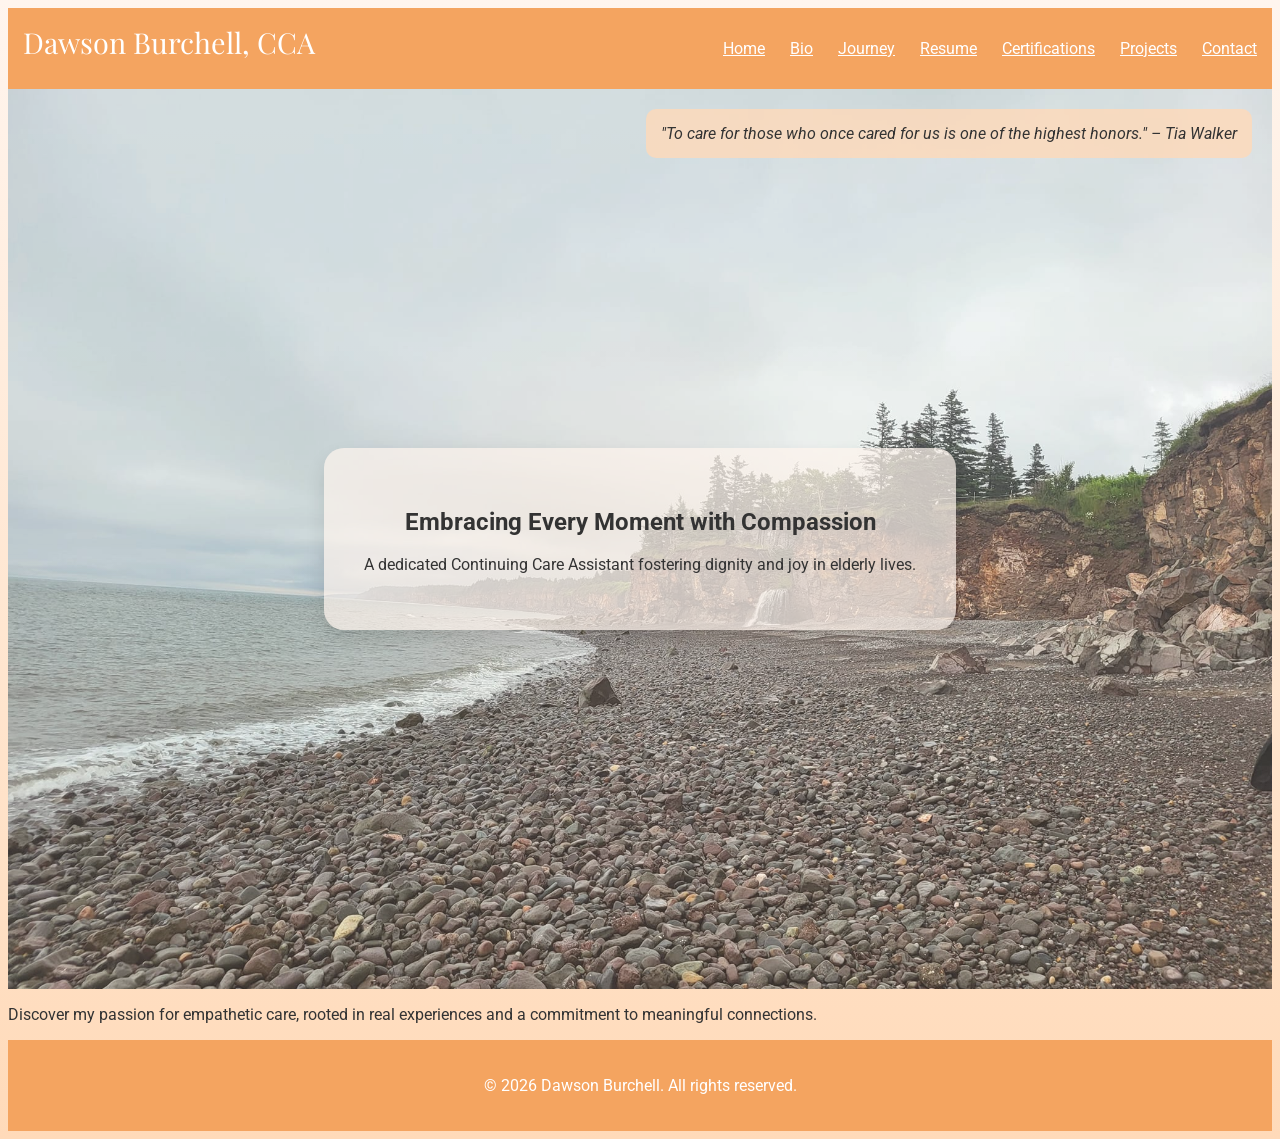
<file: DawsonBurchellPortfolio/index.html>
<!DOCTYPE html>
<html lang="en">
<head>
    <meta charset="UTF-8">
    <meta name="viewport" content="width=device-width, initial-scale=1.0">
    <title>Dawson Burchell - Empathetic CCA</title>
    <link rel="stylesheet" href="styles.css">
    <link href="https://fonts.googleapis.com/css2?family=Playfair+Display:wght@700&family=Roboto:wght@400;700&display=swap" rel="stylesheet">
</head>
<body>
    <header>
        <nav class="sticky-nav">
            <div class="logo">Dawson Burchell, CCA</div>
            <ul>
                <li><a href="index.html">Home</a></li>
                <li><a href="bio.html">Bio</a></li>
                <li><a href="journey.html">Journey</a></li>
                <li><a href="resume.html">Resume</a></li>
                <li><a href="certifications.html">Certifications</a></li>
                <li><a href="projects.html">Projects</a></li>
                <li><a href="contact.html">Contact</a></li>
            </ul>
        </nav>
    </header>
    <main>
        <section class="hero parallax wave-bg">
            <div class="hero-content">
                <h1>Embracing Every Moment with Compassion</h1>
                <p>A dedicated Continuing Care Assistant fostering dignity and joy in elderly lives.</p>
                <div class="quote-overlay">"To care for those who once cared for us is one of the highest honors." – Tia Walker</div>
            </div>
            <img src="images/d4.jpg" alt="Calm seas" class="hero-img">
        </section>
        <section class="intro fade-in">
            <p>Discover my passion for empathetic care, rooted in real experiences and a commitment to meaningful connections.</p>
        </section>
    </main>
    <footer>
        <p>&copy; 2026 Dawson Burchell. All rights reserved.</p>
    </footer>
    <script src="script.js"></script>
</body>
</html>
</file>
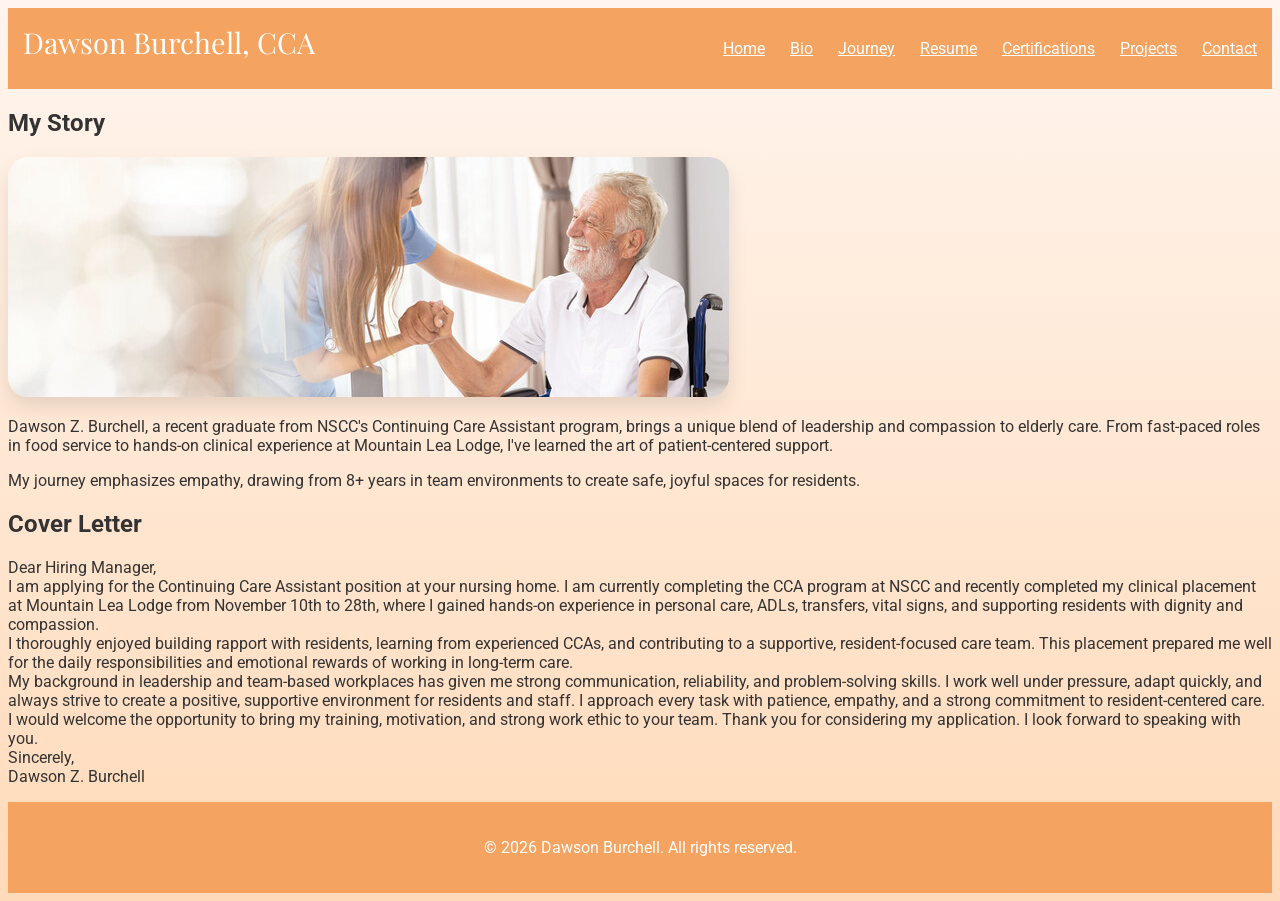
<file: DawsonBurchellPortfolio/bio.html>
<!DOCTYPE html>
<html lang="en">
<head>
    <meta charset="UTF-8">
    <meta name="viewport" content="width=device-width, initial-scale=1.0">
    <title>Bio - Dawson Burchell</title>
    <link rel="stylesheet" href="styles.css">
    <link href="https://fonts.googleapis.com/css2?family=Playfair+Display:wght@700&family=Roboto:wght@400;700&display=swap" rel="stylesheet">
</head>
<body>
    <header>
        <nav class="sticky-nav">
            <div class="logo">Dawson Burchell, CCA</div>
            <ul>
                <li><a href="index.html">Home</a></li>
                <li><a href="bio.html">Bio</a></li>
                <li><a href="journey.html">Journey</a></li>
                <li><a href="resume.html">Resume</a></li>
                <li><a href="certifications.html">Certifications</a></li>
                <li><a href="projects.html">Projects</a></li>
                <li><a href="contact.html">Contact</a></li>
            </ul>
        </nav>
    </header>
    <main>
        <section class="bio-section fade-in wave-bg">
            <h1>My Story</h1>
            <img src="images/CCA9.jpg" alt="Caregiver sharing a laugh with senior" class="section-image">
            <p>Dawson Z. Burchell, a recent graduate from NSCC's Continuing Care Assistant program, brings a unique blend of leadership and compassion to elderly care. From fast-paced roles in food service to hands-on clinical experience at Mountain Lea Lodge, I've learned the art of patient-centered support.</p>
            <div class="quote-overlay">"The simple act of caring is heroic." – Edward Albert</div>
            <p>My journey emphasizes empathy, drawing from 8+ years in team environments to create safe, joyful spaces for residents.</p>
            <h2>Cover Letter</h2>
            <p>Dear Hiring Manager,<br>
I am applying for the Continuing Care Assistant position at your nursing home. I am currently completing the CCA program at NSCC and recently completed my clinical placement at Mountain Lea Lodge from November 10th to 28th, where I gained hands-on experience in personal care, ADLs, transfers, vital signs, and supporting residents with dignity and compassion.<br>
I thoroughly enjoyed building rapport with residents, learning from experienced CCAs, and contributing to a supportive, resident-focused care team. This placement prepared me well for the daily responsibilities and emotional rewards of working in long-term care.<br>
My background in leadership and team-based workplaces has given me strong communication, reliability, and problem-solving skills. I work well under pressure, adapt quickly, and always strive to create a positive, supportive environment for residents and staff. I approach every task with patience, empathy, and a strong commitment to resident-centered care.<br>
I would welcome the opportunity to bring my training, motivation, and strong work ethic to your team. Thank you for considering my application. I look forward to speaking with you.<br>
Sincerely,<br>Dawson Z. Burchell</p>
        </section>
    </main>
    <footer>
        <p>&copy; 2026 Dawson Burchell. All rights reserved.</p>
    </footer>
    <script src="script.js"></script>
</body>
</html>
</file>
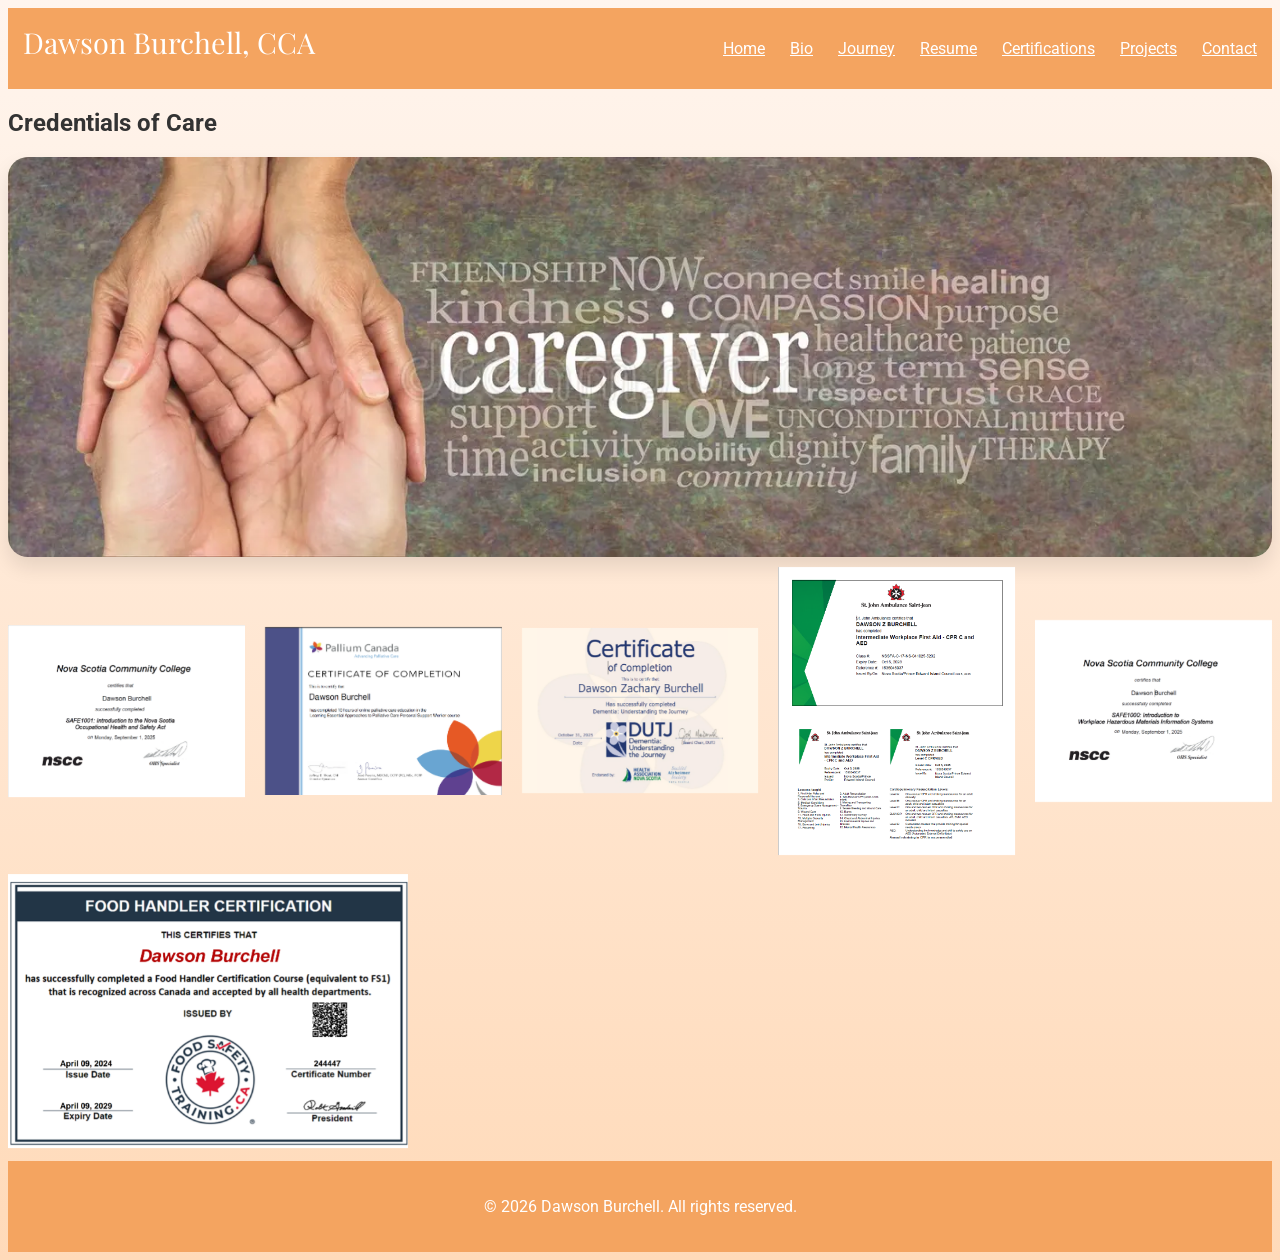
<file: DawsonBurchellPortfolio/certifications.html>
<!DOCTYPE html>
<html lang="en">
<head>
    <meta charset="UTF-8">
    <meta name="viewport" content="width=device-width, initial-scale=1.0">
    <title>Certifications - Dawson Burchell</title>
    <link rel="stylesheet" href="styles.css">
    <link href="https://fonts.googleapis.com/css2?family=Playfair+Display:wght@700&family=Roboto:wght@400;700&display=swap" rel="stylesheet">
</head>
<body>
    <header>
        <nav class="sticky-nav">
            <div class="logo">Dawson Burchell, CCA</div>
            <ul>
                <li><a href="index.html">Home</a></li>
                <li><a href="bio.html">Bio</a></li>
                <li><a href="journey.html">Journey</a></li>
                <li><a href="resume.html">Resume</a></li>
                <li><a href="certifications.html">Certifications</a></li>
                <li><a href="projects.html">Projects</a></li>
                <li><a href="contact.html">Contact</a></li>
            </ul>
        </nav>
    </header>
    <main>
        <section class="cert-section fade-in">
            <h1>Credentials of Care</h1>
            <img src="images/CCA3.webp" alt="Supportive caregiver with dementia patient" class="section-image">
            <div class="carousel">
                <div class="carousel-item flip-card">
                    <div class="flip-card-inner">
                        <div class="flip-card-front"><img src="images/safe.png" alt="Introduction to Nova Scotia OHS Act"></div>
                        <div class="flip-card-back"><p>Introduction to Nova Scotia OHS Act (Sep 1, 2025)</p></div>
                    </div>
                </div>
                <div class="carousel-item flip-card">
                    <div class="flip-card-inner">
                        <div class="flip-card-front"><img src="images/leap.png" alt="Palliative Care Education"></div>
                        <div class="flip-card-back"><p>Palliative Care Education (LEAP PSW, 10 hours)</p></div>
                    </div>
                </div>
                <div class="carousel-item flip-card">
                    <div class="flip-card-inner">
                        <div class="flip-card-front"><img src="images/dementia.png" alt="Dementia Cert"></div>
                        <div class="flip-card-back"><p>Dementia: Understanding The Journey (Oct 31, 2025)</p></div>
                    </div>
                </div>
                <div class="carousel-item flip-card">
                    <div class="flip-card-inner">
                        <div class="flip-card-front"><img src="images/FA.png" alt="First Aid Cert"></div>
                        <div class="flip-card-back"><p>Intermediate Workplace First Aid - CPR C & AED (Oct 5, 2025; Expires Oct 5, 2028)</p></div>
                    </div>
                </div>
                <div class="carousel-item flip-card">
                    <div class="flip-card-inner">
                        <div class="flip-card-front"><img src="images/whmis.png" alt="WHMIS Cert"></div>
                        <div class="flip-card-back"><p>WHMIS Introduction (Sep 1, 2025)</p></div>
                    </div>
                </div>
            </div>
             <div class="carousel-item flip-card">
                    <div class="flip-card-inner">
                        <div class="flip-card-front"><img src="images/food.png" alt="Food Safety Cert"></div>
                        <div class="flip-card-back"><p>Food Safety Certification (April, 2024)</p></div>
                    </div>
                </div>
            </div>
            <div class="quote-overlay">&ldquo;The beauty of caring for seniors is realizing that they are heroes in their own right.&rdquo; &ndash; Karen Clark</div>
        </section>
    </main>
    <footer>
        <p>&copy; 2026 Dawson Burchell. All rights reserved.</p>
    </footer>
    <script src="script.js"></script>
</body>
</html>
</file>
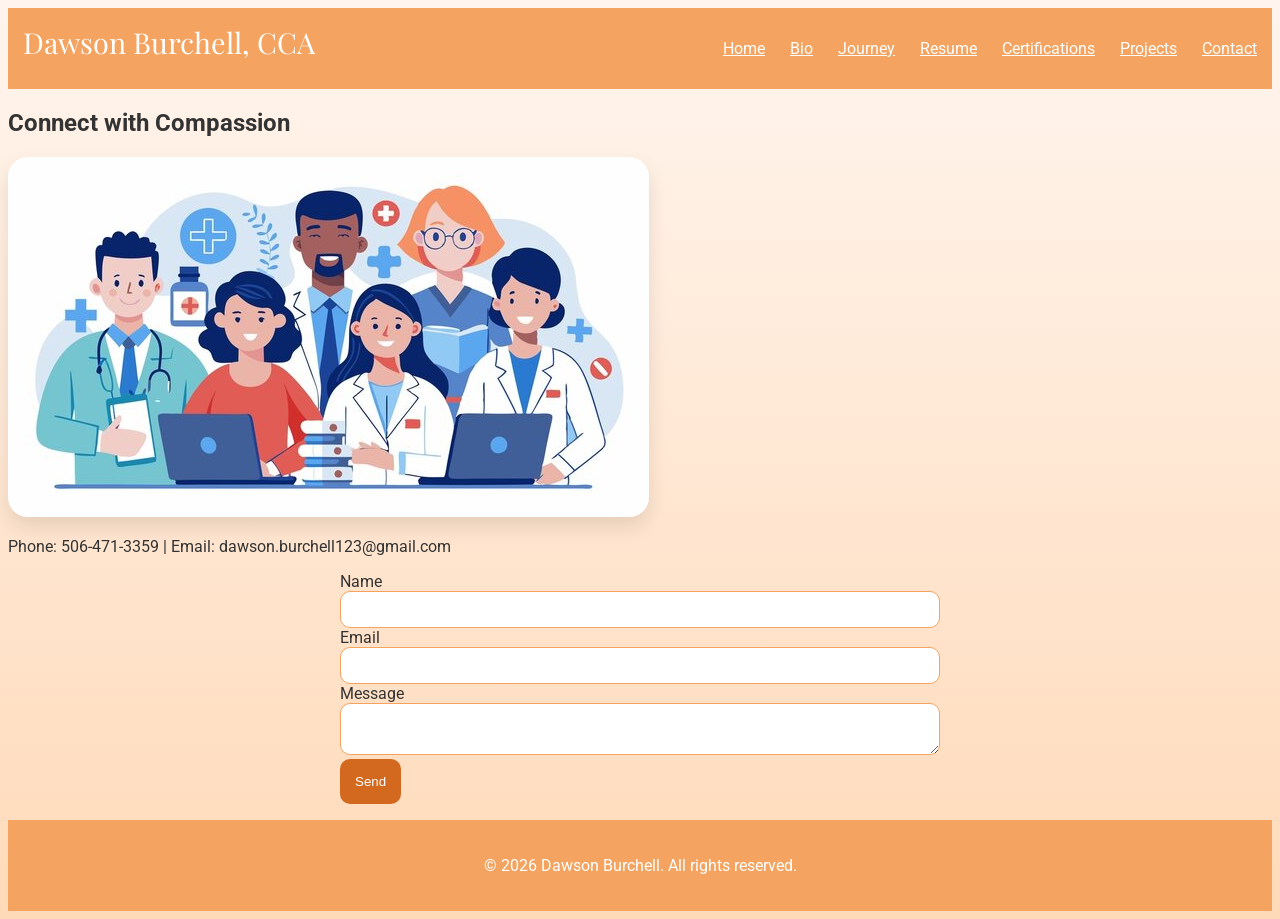
<file: DawsonBurchellPortfolio/contact.html>
<!DOCTYPE html>
<html lang="en">
<head>
    <meta charset="UTF-8">
    <meta name="viewport" content="width=device-width, initial-scale=1.0">
    <title>Contact - Dawson Burchell</title>
    <link rel="stylesheet" href="styles.css">
    <link href="https://fonts.googleapis.com/css2?family=Playfair+Display:wght@700&family=Roboto:wght@400;700&display=swap" rel="stylesheet">
</head>
<body>
    <header>
        <nav class="sticky-nav">
            <div class="logo">Dawson Burchell, CCA</div>
            <ul>
                <li><a href="index.html">Home</a></li>
                <li><a href="bio.html">Bio</a></li>
                <li><a href="journey.html">Journey</a></li>
                <li><a href="resume.html">Resume</a></li>
                <li><a href="certifications.html">Certifications</a></li>
                <li><a href="projects.html">Projects</a></li>
                <li><a href="contact.html">Contact</a></li>
            </ul>
        </nav>
    </header>
    <main>
        <section class="contact-section fade-in">
            <h1>Connect with Compassion</h1>
            <img src="images/CCA7.jpg" alt="Empathetic conversation with senior" class="section-image">
            <p>Phone: 506-471-3359 | Email: dawson.burchell123@gmail.com</p>
            <form id="contact-form">
                <label for="name">Name</label><input type="text" id="name" required>
                <label for="email">Email</label><input type="email" id="email" required>
                <label for="message">Message</label><textarea id="message" required></textarea>
                <button type="submit">Send</button>
            </form>
            <p id="form-message"></p>
            <div class="quote-overlay">"Empathy is seeing with the eyes of another, listening with the ears of another, and feeling with the heart of another." – Alfred Adler</div>
        </section>
    </main>
    <footer>
        <p>&copy; 2026 Dawson Burchell. All rights reserved.</p>
    </footer>
    <script src="script.js"></script>
</body>
</html>
</file>
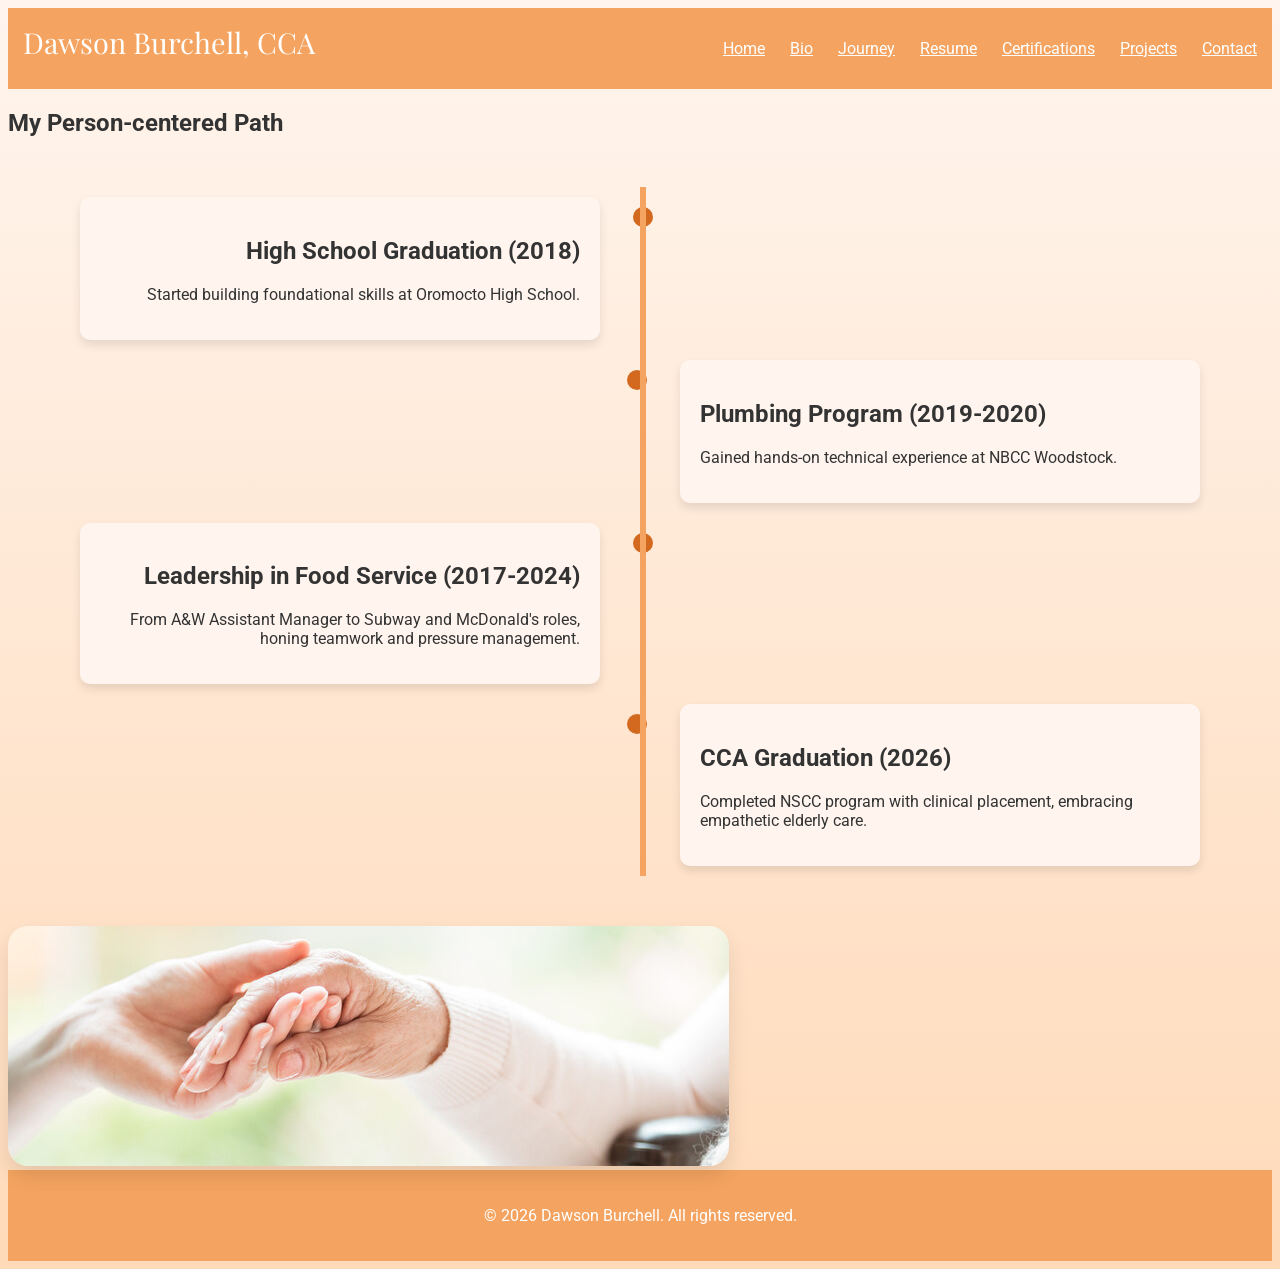
<file: DawsonBurchellPortfolio/journey.html>
<!DOCTYPE html>
<html lang="en">
<head>
    <meta charset="UTF-8">
    <meta name="viewport" content="width=device-width, initial-scale=1.0">
    <title>Journey - Dawson Burchell</title>
    <link rel="stylesheet" href="styles.css">
    <link href="https://fonts.googleapis.com/css2?family=Playfair+Display:wght@700&family=Roboto:wght@400;700&display=swap" rel="stylesheet">
</head>
<body>
    <header>
        <nav class="sticky-nav">
            <div class="logo">Dawson Burchell, CCA</div>
            <ul>
                <li><a href="index.html">Home</a></li>
                <li><a href="bio.html">Bio</a></li>
                <li><a href="journey.html">Journey</a></li>
                <li><a href="resume.html">Resume</a></li>
                <li><a href="certifications.html">Certifications</a></li>
                <li><a href="projects.html">Projects</a></li>
                <li><a href="contact.html">Contact</a></li>
            </ul>
        </nav>
    </header>
    <main>
        <section class="journey-section parallax">
            <h1>My Person‑centered Path</h1>
            <div class="timeline">
                <div class="timeline-item fade-in">
                    <div class="timeline-content">
                        <h2>High School Graduation (2018)</h2>
                        <p>Started building foundational skills at Oromocto High School.</p>
                    </div>
                </div>
                <div class="timeline-item fade-in">
                    <div class="timeline-content">
                        <h2>Plumbing Program (2019-2020)</h2>
                        <p>Gained hands-on technical experience at NBCC Woodstock.</p>
                    </div>
                </div>
                <div class="timeline-item fade-in">
                    <div class="timeline-content">
                        <h2>Leadership in Food Service (2017-2024)</h2>
                        <p>From A&W Assistant Manager to Subway and McDonald's roles, honing teamwork and pressure management.</p>
                    </div>
                </div>
                <div class="timeline-item fade-in">
                    <div class="timeline-content">
                        <h2>CCA Graduation (2026)</h2>
                        <p>Completed NSCC program with clinical placement, embracing empathetic elderly care.</p>
                    </div>
                </div>
            </div>
            <div class="quote-overlay">"Kindness can transform someone's dark moment with a blaze of light." – Amy Leigh Mercree</div>
            <img src="images/CCA10.jpg" alt="Senior reflecting on life with caregiver" class="section-image">
        </section>
    </main>
    <footer>
        <p>&copy; 2026 Dawson Burchell. All rights reserved.</p>
    </footer>
    <script src="script.js"></script>
</body>
</html>
</file>
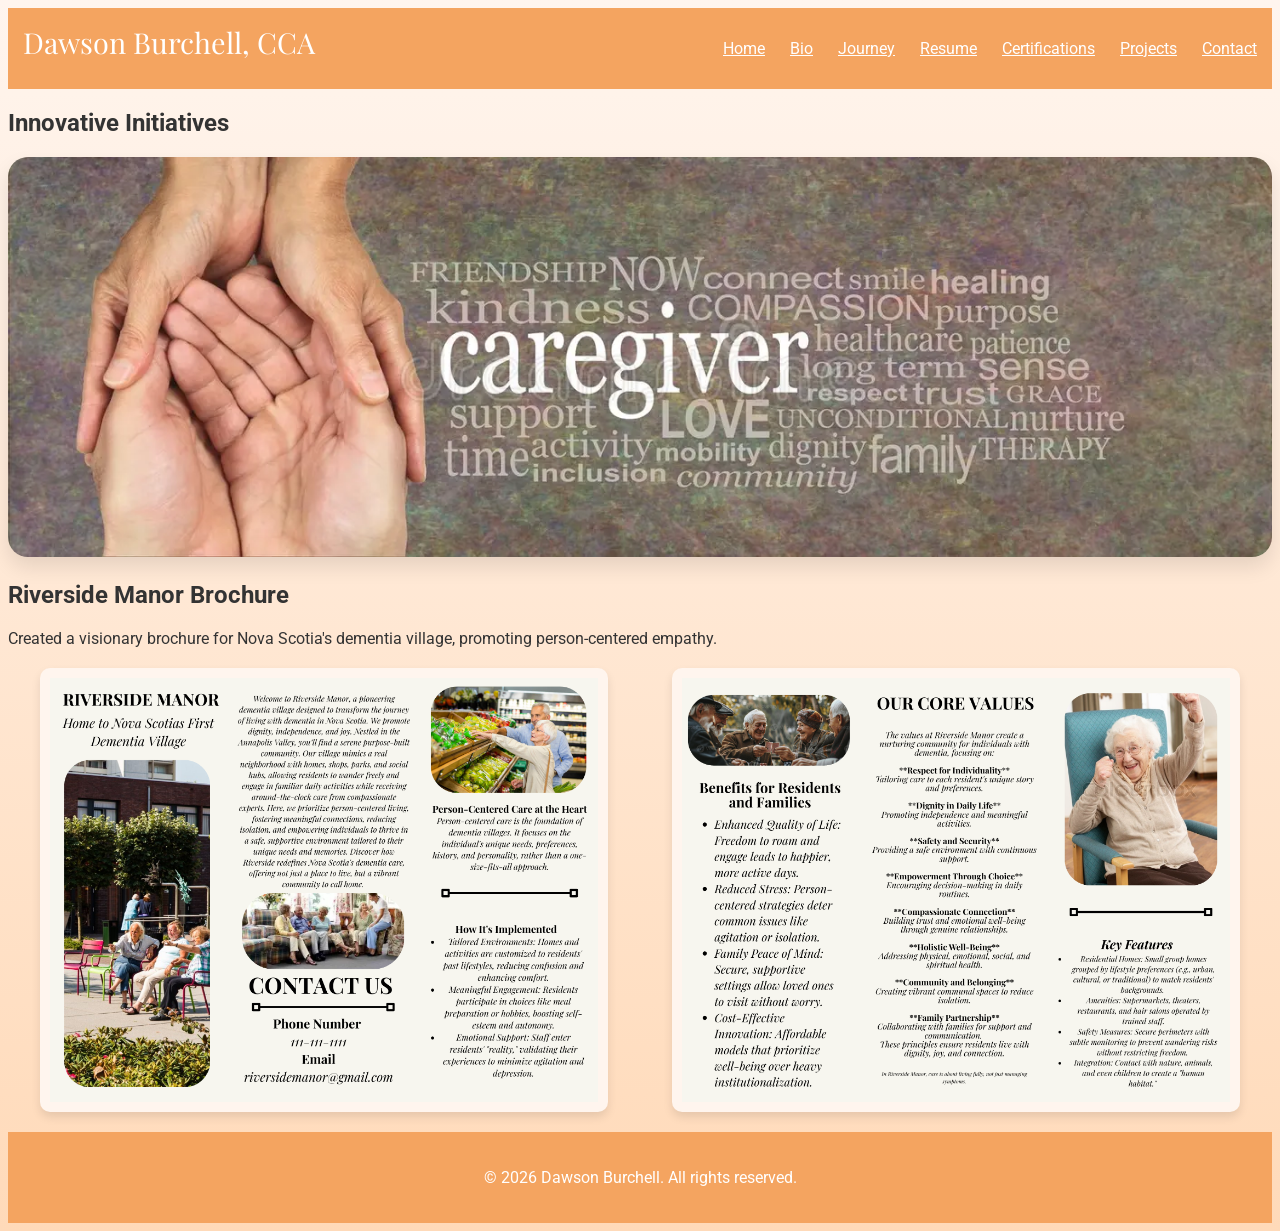
<file: DawsonBurchellPortfolio/projects.html>
<!DOCTYPE html>
<html lang="en">
<head>
    <meta charset="UTF-8">
    <meta name="viewport" content="width=device-width, initial-scale=1.0">
    <title>Projects - Dawson Burchell</title>
    <link rel="stylesheet" href="styles.css">
    <link href="https://fonts.googleapis.com/css2?family=Playfair+Display:wght@700&family=Roboto:wght@400;700&display=swap" rel="stylesheet">
</head>
<body>
    <header>
        <nav class="sticky-nav">
            <div class="logo">Dawson Burchell, CCA</div>
            <ul>
                <li><a href="index.html">Home</a></li>
                <li><a href="bio.html">Bio</a></li>
                <li><a href="journey.html">Journey</a></li>
                <li><a href="resume.html">Resume</a></li>
                <li><a href="certifications.html">Certifications</a></li>
                <li><a href="projects.html">Projects</a></li>
                <li><a href="contact.html">Contact</a></li>
            </ul>
        </nav>
    </header>
    <main>
        <section class="project-section fade-in wave-bg">
            <h1>Innovative Initiatives</h1>
            <img src="images/CCA3.webp" alt="Dementia care activity" class="section-image">
            <h2>Riverside Manor Brochure</h2>
            <p>Created a visionary brochure for Nova Scotia's dementia village, promoting person-centered empathy.</p>
            <div class="brochure-container">
                <img src="images/1.png" alt="Brochure Front">
                <img src="images/2.png" alt="Brochure Back">
            </div>
            <div class="quote-overlay">"Kindness is the language which the deaf can hear and the blind can see." – Mark Twain</div>
        </section>
    </main>
    <footer>
        <p>&copy; 2026 Dawson Burchell. All rights reserved.</p>
    </footer>
    <script src="script.js"></script>
</body>
</html>
</file>
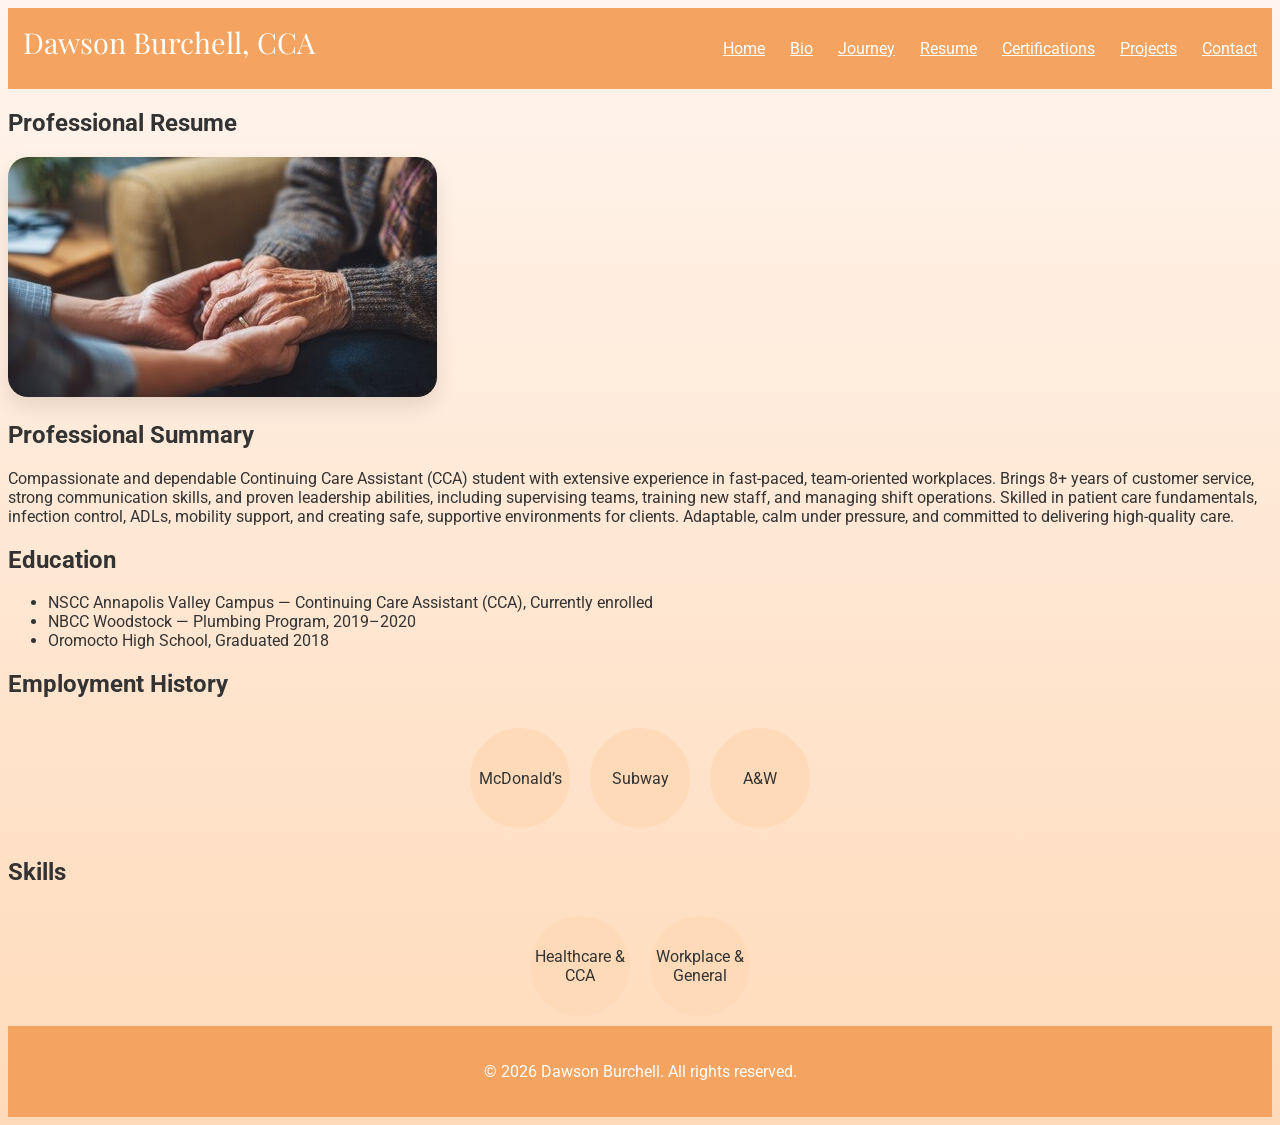
<file: DawsonBurchellPortfolio/resume.html>
<!DOCTYPE html>
<html lang="en">
<head>
    <meta charset="UTF-8">
    <meta name="viewport" content="width=device-width, initial-scale=1.0">
    <title>Resume - Dawson Burchell</title>
    <link rel="stylesheet" href="styles.css">
    <link href="https://fonts.googleapis.com/css2?family=Playfair+Display:wght@700&family=Roboto:wght@400;700&display=swap" rel="stylesheet">
</head>
<body>
    <header>
        <nav class="sticky-nav">
            <div class="logo">Dawson Burchell, CCA</div>
            <ul>
                <li><a href="index.html">Home</a></li>
                <li><a href="bio.html">Bio</a></li>
                <li><a href="journey.html">Journey</a></li>
                <li><a href="resume.html">Resume</a></li>
                <li><a href="certifications.html">Certifications</a></li>
                <li><a href="projects.html">Projects</a></li>
                <li><a href="contact.html">Contact</a></li>
            </ul>
        </nav>
    </header>
    <main>
        <section class="resume-section fade-in">
            <h1>Professional Resume</h1>
            <img src="images/CCA8.jpg" alt="Group of seniors in engaging activity" class="section-image">
            <h2>Professional Summary</h2>
            <p>Compassionate and dependable Continuing Care Assistant (CCA) student with extensive experience in fast-paced, team-oriented workplaces. Brings 8+ years of customer service, strong communication skills, and proven leadership abilities, including supervising teams, training new staff, and managing shift operations. Skilled in patient care fundamentals, infection control, ADLs, mobility support, and creating safe, supportive environments for clients. Adaptable, calm under pressure, and committed to delivering high-quality care.</p>
            <h2>Education</h2>
            <ul>
                <li>NSCC Annapolis Valley Campus — Continuing Care Assistant (CCA), Currently enrolled</li>
                <li>NBCC Woodstock — Plumbing Program, 2019–2020</li>
                <li>Oromocto High School, Graduated 2018</li>
            </ul>
            <h2>Employment History</h2>
            <div class="skill-bubbles">
                <div class="bubble" data-info="McDonald’s Greenwood — Crew Member (Current): Customer service, food prep, kitchen operations; Unloading delivery inventory; Maintaining clean environment.">McDonald’s</div>
                <div class="bubble" data-info="Subway Middleton — Sandwich Artist (2023–2024): Food preparation, customer service, closing duties; Ensured cleanliness and food safety; Prepared ingredients.">Subway</div>
                <div class="bubble" data-info="A&W Oromocto — Assistant Manager/Supervisor (2017-2019 and 2021-2023): Supervised shifts; Food handling and quality checks; Purchase orders and inventory; Performance reviews; Staff training; Supported high-volume location; Assisted new franchise opening in Toronto; Crew trainer.">A&W</div>
            </div>
            <h2>Skills</h2>
            <div class="skill-bubbles">
                <div class="bubble" data-info="Patient hygiene & grooming, vital signs, ADLs, mobility support, infection control, body mechanics, topical applications, conflict de-escalation, time management, empathy.">Healthcare & CCA</div>
                <div class="bubble" data-info="Leadership, training, communication, teamwork, high-pressure work, safety knowledge, tools use, operations, problem-solving, adaptability.">Workplace & General</div>
            </div>
            <div class="quote-overlay">"Caregiving often calls us to lean into love we didn’t know possible." – Tia Walker</div>
        </section>
    </main>
    <footer>
        <p>&copy; 2026 Dawson Burchell. All rights reserved.</p>
    </footer>
    <script src="script.js"></script>
</body>
</html>
</file>
<file: DawsonBurchellPortfolio/styles.css>
/* Base */
* { box-sizing: border-box; }
body { font-family: 'Roboto', sans-serif; background: linear-gradient(#FFF5EE, #FFDAB9); color: #333; }

/* Nav */
.sticky-nav { position: sticky; top: 0; background: #F4A460; padding: 15px; display: flex; justify-content: space-between; z-index: 100; }
.logo { font-family: 'Playfair Display'; color: white; font-size: 1.8em; }
.sticky-nav ul { display: flex; list-style: none; }
.sticky-nav li { margin-left: 25px; }
.sticky-nav a { color: white; transition: color 0.3s; }
.sticky-nav a:hover { color: #FFF5EE; }

/* Hero & Waves */
.hero { height: 100vh; display: flex; align-items: center; justify-content: center; position: relative; overflow: hidden; }
.hero-img { position: absolute; top: 0; left: 0; width: 100%; height: 100%; object-fit: cover; opacity: 0.8; }
.hero-content { text-align: center; z-index: 1; color: #333; background: rgba(255, 245, 238, 0.7); padding: 40px; border-radius: 20px; box-shadow: 0 10px 20px rgba(0,0,0,0.1); }
.wave-bg { background: url('data:image/svg+xml;utf8,<svg xmlns="http://www.w3.org/2000/svg" viewBox="0 0 1440 320"><path fill="#FFDAB9" fill-opacity="0.5" d="M0,160L48,138.7C96,117,192,75,288,85.3C384,96,480,160,576,181.3C672,203,768,181,864,154.7C960,128,1056,96,1152,85.3C1248,75,1344,85,1392,90.7L1440,96L1440,320L1392,320C1344,320,1248,320,1152,320C1056,320,960,320,864,320C768,320,672,320,576,320C480,320,384,320,288,320C192,320,96,320,48,320L0,320Z"></path></svg>') bottom no-repeat; background-size: cover; animation: wave 10s linear infinite; }
@keyframes wave { 0% { background-position: 0; } 100% { background-position: -1440px; } }

/* Timeline */
.timeline { position: relative; max-width: 1200px; margin: 50px auto; }
.timeline::after { content: ''; position: absolute; width: 6px; background: #F4A460; top: 0; bottom: 0; left: 50%; }
.timeline-item { padding: 10px 40px; position: relative; background: inherit; width: 50%; }
.timeline-item:nth-child(odd) { left: 0; text-align: right; }
.timeline-item:nth-child(even) { left: 50%; }
.timeline-content { padding: 20px; background: #FFF5EE; border-radius: 10px; box-shadow: 0 5px 10px rgba(0,0,0,0.1); position: relative; }
.timeline-item::before { content: ''; position: absolute; width: 20px; height: 20px; border-radius: 50%; background: #D2691E; top: 20px; }
.timeline-item:nth-child(odd)::before { right: -13px; }
.timeline-item:nth-child(even)::before { left: -13px; }

/* Skill Bubbles */
.skill-bubbles { display: flex; flex-wrap: wrap; justify-content: center; }
.bubble { background: #FFDAB9; border-radius: 50%; width: 100px; height: 100px; margin: 10px; display: flex; align-items: center; justify-content: center; text-align: center; transition: transform 0.3s, background 0.3s; cursor: pointer; }
.bubble:hover { transform: scale(1.2); background: #F4A460; }
.bubble::after { content: attr(data-info); position: absolute; bottom: -50px; left: 0; width: 200px; background: #FFF5EE; padding: 10px; border-radius: 10px; opacity: 0; transition: opacity 0.3s; }
.bubble:hover::after { opacity: 1; }

/* Flip Cards & Carousel */
.carousel { display: flex; overflow-x: auto; gap: 20px; }
.flip-card { perspective: 1000px; width: 400px; height: 300px; } /* Landscape orientation */
.flip-card-inner { position: relative; width: 100%; height: 100%; transition: transform 0.6s; transform-style: preserve-3d; }
.flip-card:hover .flip-card-inner { transform: rotateY(180deg); }
.flip-card-front, .flip-card-back { position: absolute; width: 100%; height: 100%; backface-visibility: hidden; }
.flip-card-front img { width: 100%; height: 100%; object-fit: contain; } /* Fit landscape images */
.flip-card-back { transform: rotateY(180deg); background: #F4A460; color: white; display: flex; align-items: center; justify-content: center; text-align: center; padding: 10px; }

/* Brochure Container */
.brochure-container { display: flex; justify-content: space-around; margin: 20px 0; }
.brochure-container img { width: 45%; padding: 10px; background: #FFF5EE; border-radius: 10px; box-shadow: 0 5px 10px rgba(0,0,0,0.1); }

/* Quotes */
.quote-overlay { position: absolute; top: 20px; right: 20px; background: rgba(255, 218, 185, 0.8); padding: 15px; border-radius: 10px; font-style: italic; animation: float 3s ease-in-out infinite; }
@keyframes float { 0%, 100% { transform: translateY(0); } 50% { transform: translateY(-10px); } }

/* Other */
.section-image { max-width: 100%; border-radius: 20px; box-shadow: 0 10px 20px rgba(0,0,0,0.1); }
form { max-width: 600px; margin: auto; }
input, textarea { border: 1px solid #F4A460; border-radius: 10px; padding: 10px; width: 100%; }
button { background: #D2691E; color: white; border: none; padding: 15px; border-radius: 10px; cursor: pointer; }
footer { background: #F4A460; color: white; text-align: center; padding: 20px; }

/* Animations & Responsive */
.fade-in { opacity: 0; transition: opacity 1s; }
.fade-in.visible { opacity: 1; }
.parallax img { transform: translateY(calc(var(--scroll) * -0.2)); }
@media (max-width: 768px) { .timeline-item { width: 100%; left: 0 !important; text-align: left; } .timeline::after { left: 31px; } .timeline-item::before { left: 20px !important; } .brochure-container { flex-direction: column; } .brochure-container img { width: 100%; margin-bottom: 20px; } }
</file>
